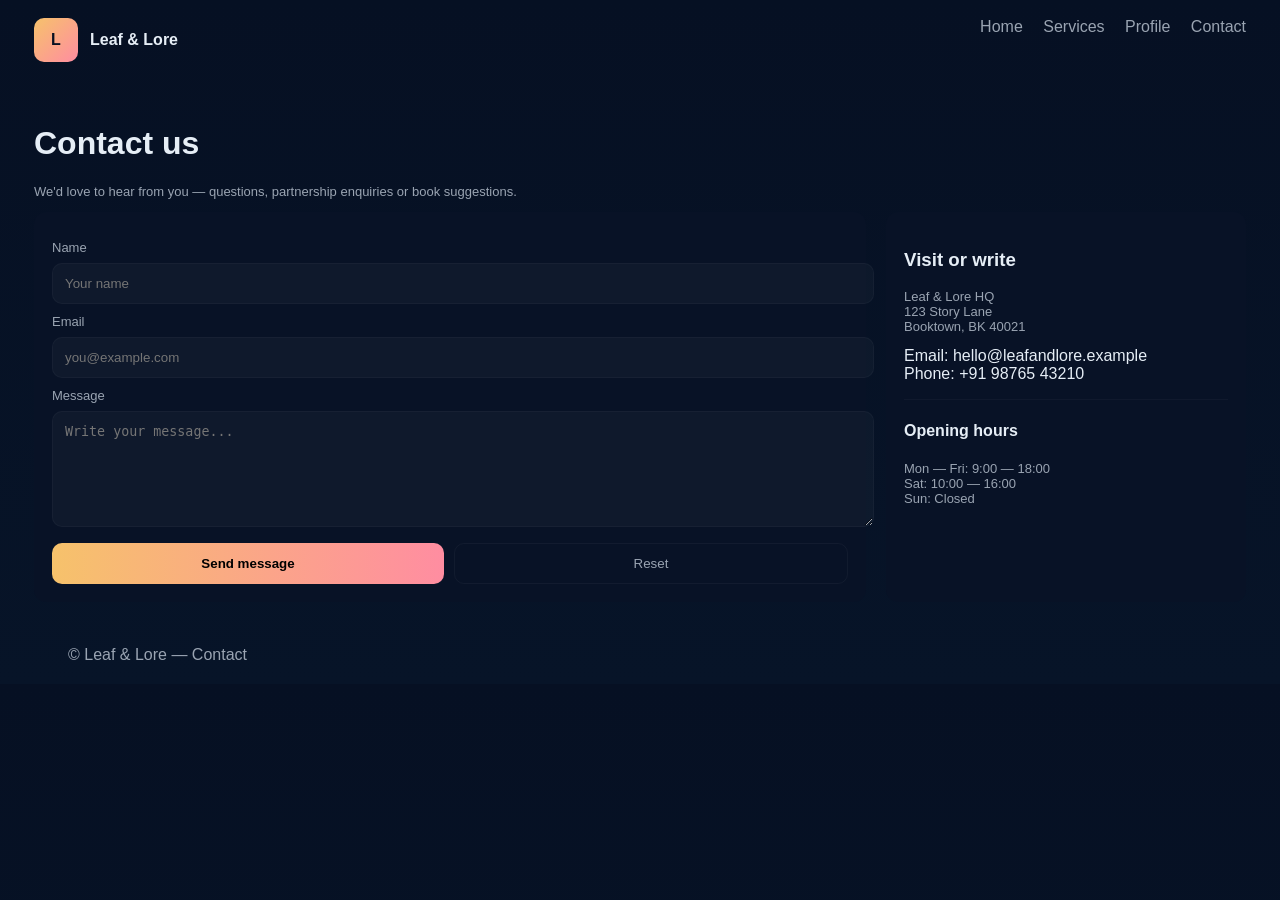
<file: contact.html>
<!doctype html>
<html lang="en">
<head>
  <meta charset="utf-8" />
  <meta name="viewport" content="width=device-width,initial-scale=1" />
  <title>Leaf & Lore — Contact</title>
  <style>
    :root{--bg:#071028;--card:#081226;--accent:#f6c26b;--muted:#9aa4b2}
    body{margin:0;font-family:Inter,Arial;color:#e6eef6;background:linear-gradient(180deg,#061023,#071428)}
    header{display:flex;justify-content:space-between;padding:18px 34px}
    nav a{color:var(--muted);margin-left:16px;text-decoration:none}
    main{padding:24px 34px}
    .wrap{display:grid;grid-template-columns:1fr 360px;gap:20px}
    .card{background:var(--card);padding:18px;border-radius:12px}
    label{display:block;margin-top:10px;color:var(--muted);font-size:13px}
    input,textarea{width:100%;padding:12px;margin-top:8px;border-radius:10px;background:rgba(255,255,255,0.03);border:1px solid rgba(255,255,255,0.03);color:inherit}
    .note{color:var(--muted);font-size:13px}
    footer{padding:20px 34px;color:var(--muted)}
    @media (max-width:880px){.wrap{grid-template-columns:1fr}}
  </style>
</head>
<body>
  <header>
    <div style="display:flex;align-items:center;gap:12px"><div style="width:44px;height:44px;background:linear-gradient(135deg,var(--accent),#ff8da1);border-radius:10px;display:flex;align-items:center;justify-content:center;color:#071022;font-weight:800">L</div><strong>Leaf & Lore</strong></div>
    <nav>
      <a href="index.html">Home</a>
      <a href="services.html">Services</a>
      <a href="profile.html">Profile</a>
      <a href="contact.html">Contact</a>
    </nav>
  </header>

  <main>
    <h1>Contact us</h1>
    <p class="note">We'd love to hear from you — questions, partnership enquiries or book suggestions.</p>

    <section class="wrap">
      <form class="card" method="post" action="#" aria-label="Contact form">
        <label for="name">Name</label>
        <input id="name" name="name" placeholder="Your name" />

        <label for="email">Email</label>
        <input id="email" name="email" type="email" placeholder="you@example.com" />

        <label for="message">Message</label>
        <textarea id="message" name="message" rows="6" placeholder="Write your message..."></textarea>

        <div style="margin-top:12px;display:flex;gap:10px">
          <button type="submit" style="flex:1;padding:12px;border-radius:10px;border:0;background:linear-gradient(90deg,var(--accent),#ff8da1);font-weight:700;cursor:pointer">Send message</button>
          <button type="reset" style="flex:1;padding:12px;border-radius:10px;border:1px solid rgba(255,255,255,0.04);background:transparent;color:var(--muted);cursor:pointer">Reset</button>
        </div>
      </form>

      <aside class="card">
        <h3>Visit or write</h3>
        <p class="note">Leaf & Lore HQ<br/>123 Story Lane<br/>Booktown, BK 40021</p>
        <p style="margin-top:12px">Email: hello@leafandlore.example<br/>Phone: +91 98765 43210</p>

        <hr style="border:none;border-top:1px solid rgba(255,255,255,0.03);margin:14px 0">
        <h4>Opening hours</h4>
        <p class="note">Mon — Fri: 9:00 — 18:00<br/>Sat: 10:00 — 16:00<br/>Sun: Closed</p>
      </aside>
    </section>
  </main>

  <footer>
    <div style="padding-left:34px">© Leaf & Lore — Contact</div>
  </footer>
</body>
</html>
</file>
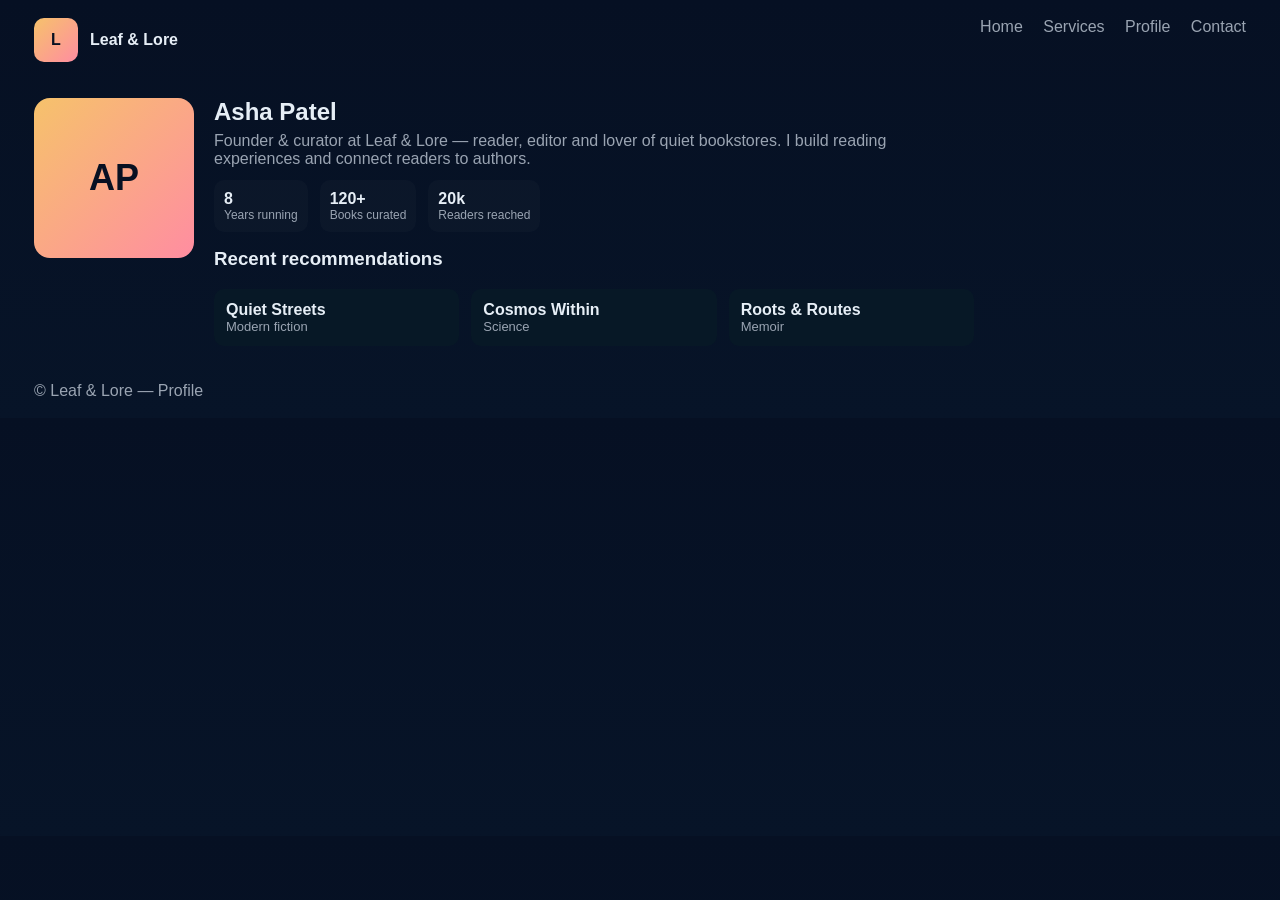
<file: profile.html>
<!doctype html>
<html lang="en">
<head>
  <meta charset="utf-8" />
  <meta name="viewport" content="width=device-width,initial-scale=1" />
  <title>Leaf & Lore — Profile</title>
  <style>
    :root{--bg:#071428;--card:#071826;--accent:#f6c26b;--muted:#9aa4b2}
    body{margin:0;font-family:Inter,Arial;color:#e6eef6;background:linear-gradient(180deg,#061023,#071428)}
    header{display:flex;justify-content:space-between;padding:18px 34px}
    nav a{color:var(--muted);margin-left:16px;text-decoration:none}
    main{padding:18px 34px}
    .profile{display:flex;gap:20px;align-items:flex-start}
    .avatar{width:160px;height:160px;border-radius:16px;background:linear-gradient(135deg,var(--accent),#ff8da1);display:flex;align-items:center;justify-content:center;font-weight:800;color:#071022;font-size:36px}
    .bio{max-width:760px}
    .stats{display:flex;gap:12px;margin-top:12px}
    .stat{background:rgba(255,255,255,0.02);padding:10px;border-radius:10px}
    .list{margin-top:18px;display:grid;grid-template-columns:repeat(auto-fit,minmax(180px,1fr));gap:12px}
    .item{background:var(--card);padding:12px;border-radius:10px}
  </style>
</head>
<body>
  <header>
    <div style="display:flex;align-items:center;gap:12px"><div style="width:44px;height:44px;background:linear-gradient(135deg,var(--accent),#ff8da1);border-radius:10px;display:flex;align-items:center;justify-content:center;color:#071022;font-weight:800">L</div><strong>Leaf & Lore</strong></div>
    <nav>
      <a href="index.html">Home</a>
      <a href="services.html">Services</a>
      <a href="profile.html">Profile</a>
      <a href="contact.html">Contact</a>
    </nav>
  </header>

  <main>
    <section class="profile">
      <div class="avatar">AP</div>
      <div class="bio">
        <h1 style="margin:0">Asha Patel</h1>
        <p style="margin:6px 0;color:var(--muted)">Founder & curator at Leaf & Lore — reader, editor and lover of quiet bookstores. I build reading experiences and connect readers to authors.</p>
        <div class="stats">
          <div class="stat"><strong>8</strong><div style="font-size:12px;color:var(--muted)">Years running</div></div>
          <div class="stat"><strong>120+</strong><div style="font-size:12px;color:var(--muted)">Books curated</div></div>
          <div class="stat"><strong>20k</strong><div style="font-size:12px;color:var(--muted)">Readers reached</div></div>
        </div>

        <h3 style="margin-top:16px">Recent recommendations</h3>
        <div class="list">
          <div class="item">
            <strong>Quiet Streets</strong>
            <div style="color:var(--muted);font-size:13px">Modern fiction</div>
          </div>
          <div class="item">
            <strong>Cosmos Within</strong>
            <div style="color:var(--muted);font-size:13px">Science</div>
          </div>
          <div class="item">
            <strong>Roots & Routes</strong>
            <div style="color:var(--muted);font-size:13px">Memoir</div>
          </div>
        </div>
      </div>
    </section>
  </main>

  <footer style="padding:18px 34px;color:var(--muted)">© Leaf & Lore — Profile</footer>
</body>
</html>
</file>
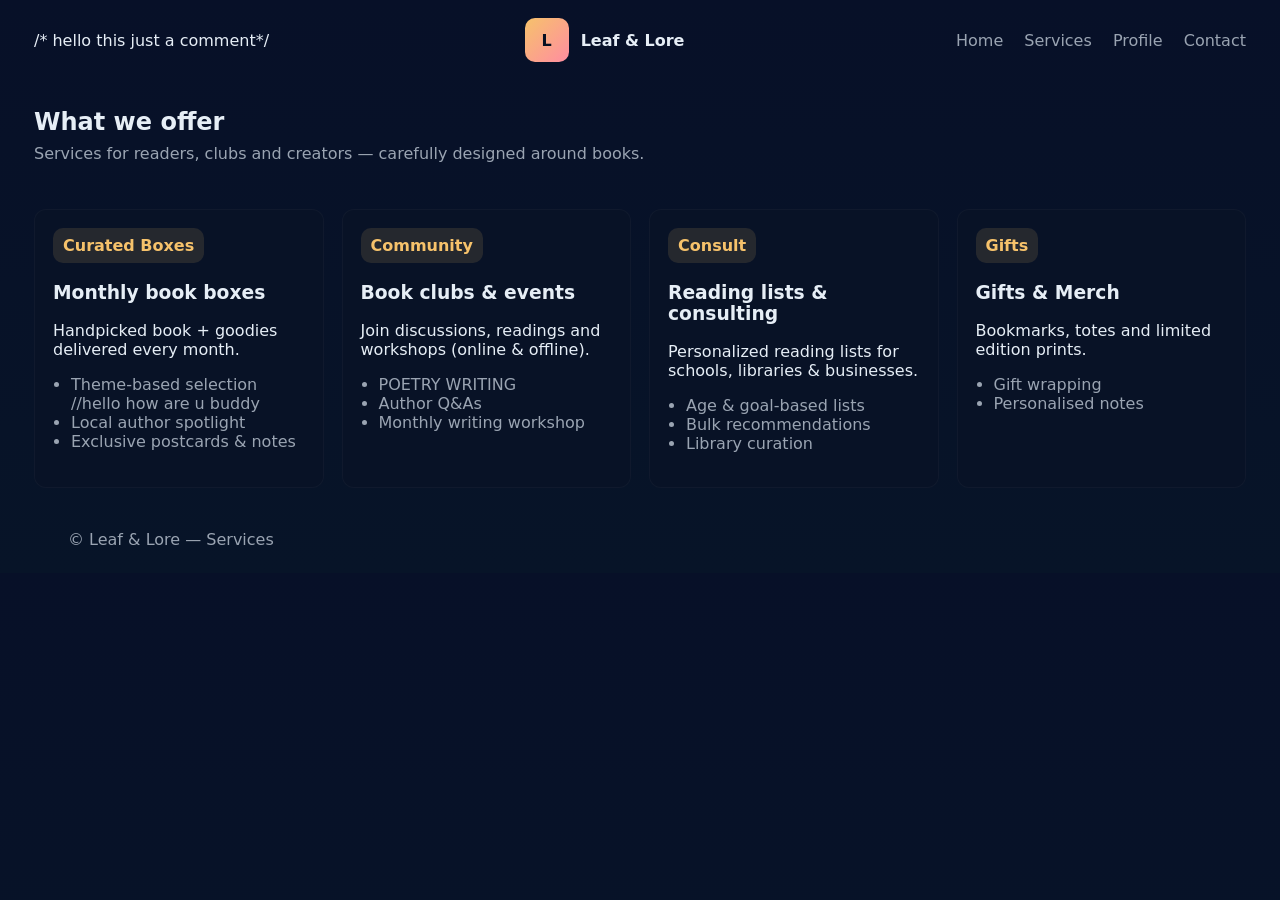
<file: service.html>
<!doctype html>
<html lang="en">
<head>
  <meta charset="utf-8" />
  <meta name="viewport" content="width=device-width,initial-scale=1" />
  <title>Leaf & Lore — Services</title>
  <style>
    :root{--bg:#071028;--card:#081226;--accent:#f6c26b;--muted:#9aa4b2}
    *{box-sizing:border-box}
    body{margin:0;font-family:Inter,system-ui,Arial;color:#e6eef6;background:linear-gradient(180deg,#071028,#071428)}
    header{display:flex;justify-content:space-between;padding:18px 34px;align-items:center}
    nav a{color:var(--muted);margin-left:16px;text-decoration:none}
    .hero{padding:28px 34px}
    .services{display:grid;grid-template-columns:repeat(auto-fit,minmax(240px,1fr));gap:18px;padding:18px 34px}
    .card{background:var(--card);padding:18px;border-radius:12px;border:1px solid rgba(255,255,255,0.03)}
    .badge{display:inline-block;padding:8px 10px;border-radius:10px;background:rgba(246,194,107,0.12);color:var(--accent);font-weight:700}
    ul{color:var(--muted);padding-left:18px}
    footer{padding:24px 34px;color:var(--muted)}
  </style>
</head>
<body>
  <header>/* hello this just a comment*/
    <div style="display:flex;align-items:center;gap:12px"><div style="width:44px;height:44px;background:linear-gradient(135deg,var(--accent),#ff8da1);border-radius:10px;display:flex;align-items:center;justify-content:center;color:#071022;font-weight:800">L</div><strong>Leaf & Lore</strong></div>
    <nav>
      <a href="index.html">Home</a>
      <a href="services.html">Services</a>
      <a href="profile.html">Profile</a>
      <a href="contact.html">Contact</a>
    </nav>
  </header>

  <main>
    <section class="hero">
      <h1 style="margin:0 0 8px">What we offer</h1>
      <p style="margin:0;color:var(--muted)">Services for readers, clubs and creators — carefully designed around books.</p>
    </section>

    <section class="services">
      <article class="card">
        <div class="badge">Curated Boxes</div>
        <h3>Monthly book boxes</h3>
        <p class="muted">Handpicked book + goodies delivered every month.</p>
        <ul>
          <li>Theme-based selection</li>//hello how are u buddy
          <li>Local author spotlight</li>
          <li>Exclusive postcards & notes</li>
        </ul>
      </article>

      <article class="card">
        <div class="badge">Community</div>
        <h3>Book clubs & events</h3>
        <p class="muted">Join discussions, readings and workshops (online & offline).</p>
        <ul>
          <li>POETRY WRITING</li>
          <li>Author Q&As</li>
          <li>Monthly writing workshop</li>
        </ul>
      </article>

      <article class="card">
        <div class="badge">Consult</div>
        <h3>Reading lists & consulting</h3>
        <p class="muted">Personalized reading lists for schools, libraries & businesses.</p>
        <ul>
          <li>Age & goal-based lists</li>
          <li>Bulk recommendations</li>
          <li>Library curation</li>
        </ul>
      </article>

      <article class="card">
        <div class="badge">Gifts</div>
        <h3>Gifts & Merch</h3>
        <p class="muted">Bookmarks, totes and limited edition prints.</p>
        <ul>
          <li>Gift wrapping</li>
          <li>Personalised notes</li>
        </ul>
      </article>
    </section>
  </main>

  <footer>
    <div style="padding-left:34px">© Leaf & Lore — Services</div>
  </footer>
</body>
</html>
</file>
